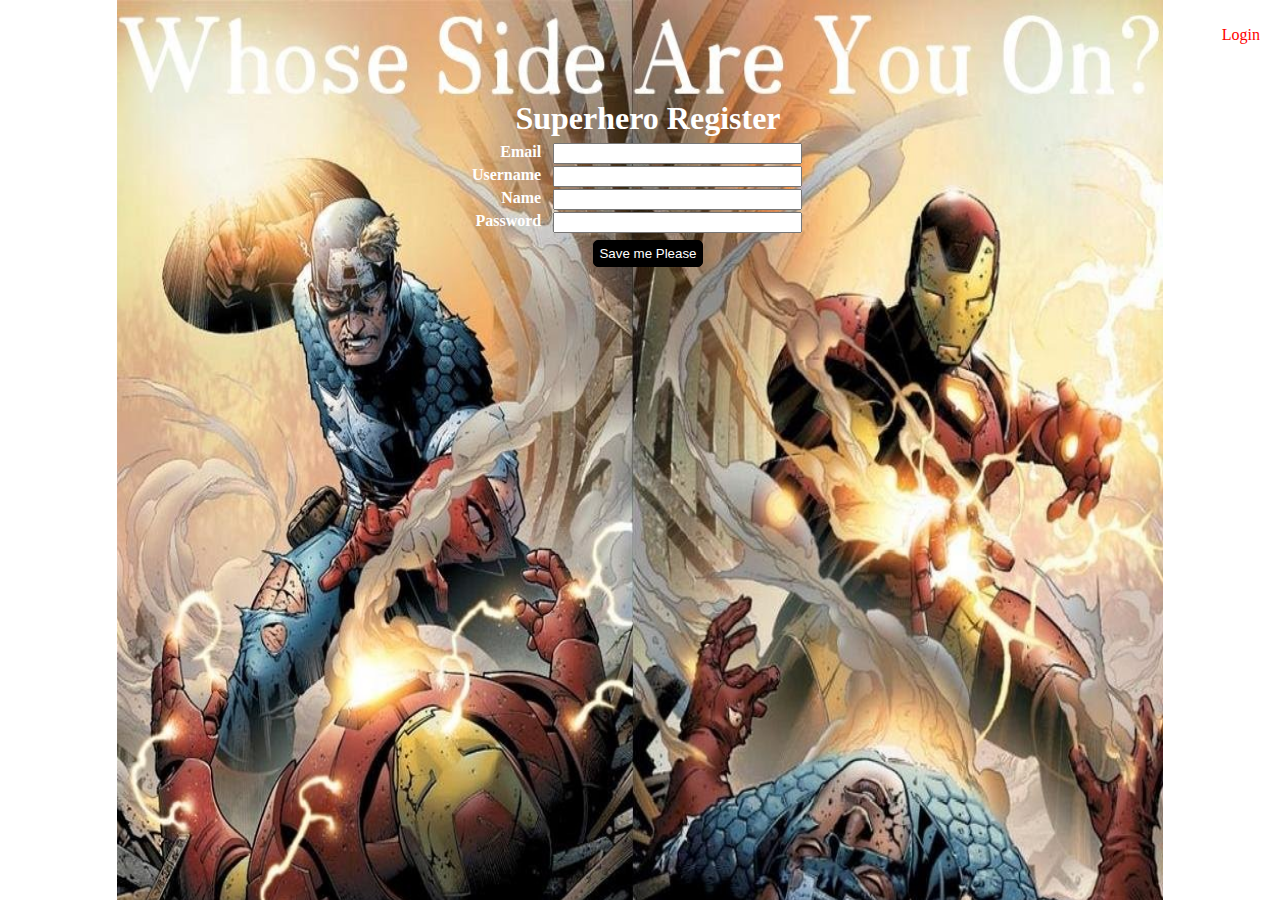
<file: index.html>
<!DOCTYPE html>
<html lang="en">
<head>
    <meta charset="UTF-8">
    <title>Superhero Registration Act </title>
    <link rel="stylesheet" type="text/css" href="assets/css/styles.min.css">
</head>
<body class="register-page">
<div id="masthead">
    <div id="branding" role="banner">
        <div class="topbar">
            <nav role="navigation">
                <div class="login"><a href="login.html" title="login" class="login-link">Login</a></div>
            </nav><!-- nav -->
        </div><!-- topbar -->
    </div><!-- #branding -->
</div><!-- #masthead -->
<div class="outer-content">
    <div class="form-content">
        <form action="register.php" method="post" onsubmit="return checkErrors();">
            <fieldset>
                <legend>
                    Superhero Register
                </legend>
                <div class="input-section">
                    <div class="input-label">
                        <label for="email" class="field-control">Email </label>
                    </div>
                    <div class="input-field">
                        <input type="email" name="email" id="email" required/> <br />
                    </div>
                </div>
                <div class="input-section">
                    <div class="input-label">
                        <label for="username" class="field-control">Username </label>
                    </div>
                    <div class="input-field">
                        <input onblur="doesUsernameExist();" onkeyup="validateUsername();" type="text" name="username" id="username" required/> <br />
                        <span id="usernameRegisteredStatus"></span>
                    </div>
                </div>
                <div class="input-section">
                    <div class="input-label">
                        <label for="fullname" class="field-control">Name </label>
                    </div>
                    <div class="input-field">
                        <input type="text" name="fullname" id="fullname" required/> <br />
                    </div>
                </div>
                <div class="input-section">
                    <div class="input-label">
                        <label for="password" class="field-control">Password </label>
                    </div>
                    <div class="input-field">
                        <input onkeyup="validatePassword()" type="password" name="password" id="password" required/>
                        <span id="password-status"></span>
                        <br />
                    </div>
                </div>
                <button type="submit" name="clickMe" class="btn" >Save me Please</button>
            </fieldset>
        </form>
    </div>
</div>
<script type="text/javascript" src="assets/js/superheroRegistrationAct.min.js" ></script>
</body>
</html>
</file>
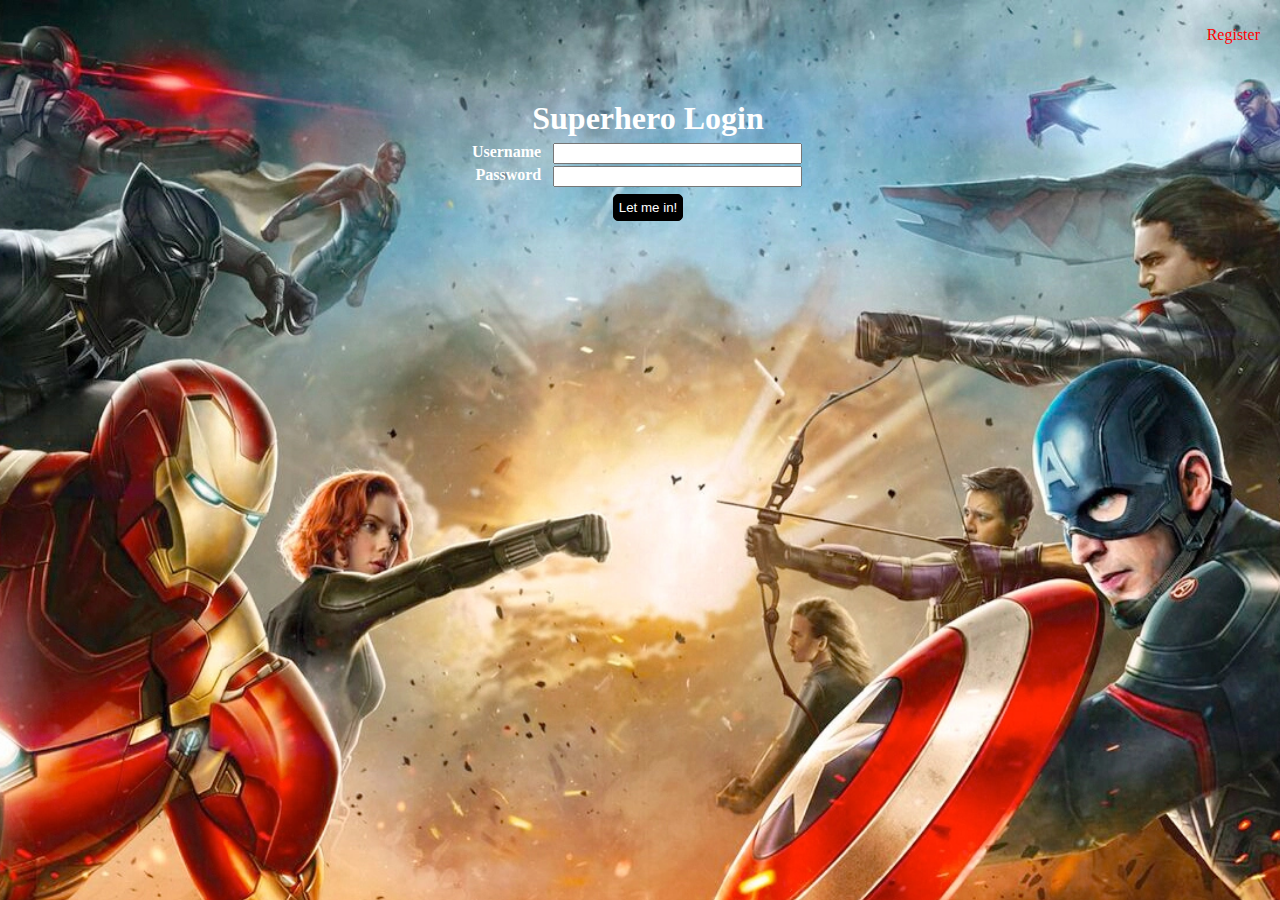
<file: login.html>
<!DOCTYPE html>
<html lang="en">
<head>
    <meta charset="UTF-8">
    <title>Superhero Registration Act </title>
    <link rel="stylesheet" type="text/css" href="assets/css/styles.min.css">
</head>
<body class="login-page">
<div id="masthead">
    <div id="branding" role="banner">
        <div class="topbar">
            <nav role="navigation">
                <div class="register"><a href="index.html" title="register" class="register-link">Register</a></div>
            </nav><!-- nav -->
        </div><!-- topbar -->
    </div><!-- #branding -->
</div><!-- #masthead -->
<div class="outer-content">
    <!--<a href="login.html">login</a>-->
    <div class="form-content">
        <form action="security.php" method="post">
            <span id="loginStatus"></span>
            <fieldset>
                <legend>
                    Superhero Login
                </legend>
                <div class="input-section">
                    <div class="input-label">
                        <label for="username">Username </label>
                    </div>
                    <div class="input-field">
                        <input type="text" name="username" id="username" required/>
                    </div>
                </div>
                <div class="input-section">
                    <div class="input-label">
                        <label for="password">Password </label>
                    </div>
                    <div class="input-field">
                        <input type="password" name="password" id="password" required/>
                    </div>
                </div>
                <button type="submit" class="btn" name="clickMe">Let me in!</button>
            </fieldset>
        </form>
    </div>
</div>
    <script type="text/javascript" src="assets/js/superheroRegistrationAct.min.js" ></script>
</body>
</html>
</file>
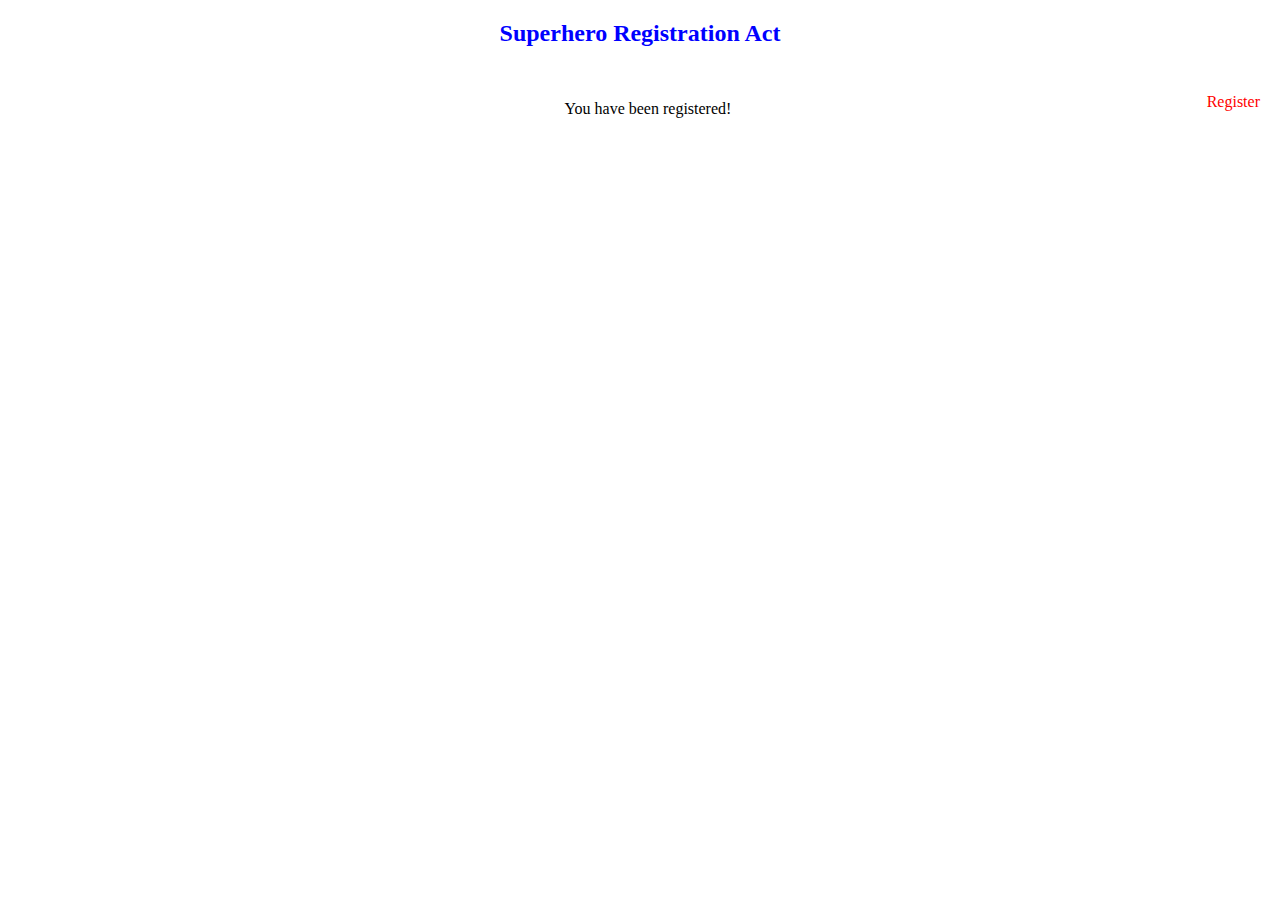
<file: success.html>
<!DOCTYPE html>
<html lang="en">
<head>
    <meta charset="UTF-8">
    <title>Superhero Registration Act </title>
    <link rel="stylesheet" type="text/css" href="assets/css/styles.min.css">
</head>
<body>
<div id="masthead">
    <div id="branding" role="banner">
        <div class="topbar">
            <header class="page-header">
                <hgroup>
                    <h2 id="page-header">Superhero Registration Act</h2>
                </hgroup>
            </header>
            <nav role="navigation">
                <div class="login"><a href="index.html" title="login" class="login-link">Register</a></div>
            </nav><!-- nav -->
        </div><!-- topbar -->
    </div><!-- #branding -->
</div><!-- #masthead -->
<div class="outer-content">
    <!--<a href="login.html">login</a>-->
    <div class="form-content">
        You have been registered!
    </div>
</div>
<script type="text/javascript" src="assets/js/superheroRegistrationAct.min.js" ></script>
</body>
</html>
</file>
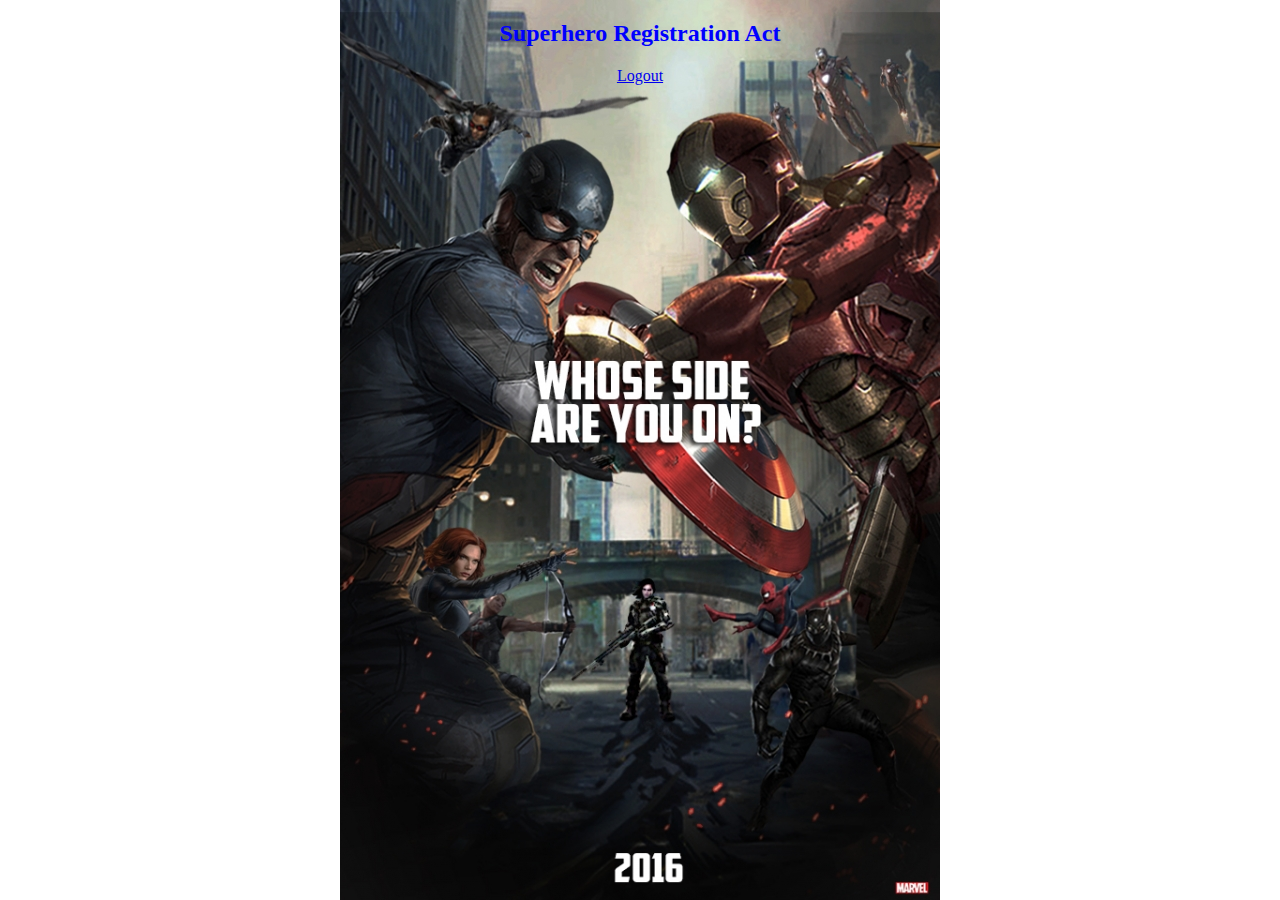
<file: superheroWatched.html>
<!DOCTYPE html>
<html lang="en">
<head>
    <meta charset="UTF-8">
    <title>Superhero Registration Act </title>
    <link rel="stylesheet" type="text/css" href="assets/css/styles.min.css">
</head>
<body class="dashboard-page">
<div id="masthead">
    <div id="branding" role="banner">
        <div class="topbar">
            <header class="page-header">
                <hgroup>
                    <h2 id="page-header">Superhero Registration Act</h2>
                </hgroup>
            </header>
            <nav role="navigation">
                <div class="logout"><a href="#" title="logout" class="logout-link">Logout</a></div>
            </nav><!-- nav -->
        </div><!-- topbar -->
    </div><!-- #branding -->
</div><!-- #masthead -->
<div class="outer-content">
    <!--<a href="login.html">login</a>-->
    <div class="form-content">
    </div>
</div>
<script type="text/javascript" src="superheroRegistrationAct.min.js" ></script>
</body>
</html>
</file>
<file: assets/css/styles.min.css>
.form-content,label{display:inline-block}span.error,span.loginError{font-weight:700;font-style:italic}body{width:100%;background-repeat:no-repeat;background-attachment:fixed;background-position:center;background-position-y:0}body.login-page{background-image:url(../images/superheroLoginImage.jpg);background-size:1498px 903px}body.register-page{background-image:url(../images/superheroRegistration.jpg);background-size:1046px 987px}body.dashboard-page{background-image:url(../images/superheroDashboard.jpg)}legend{font-weight:700;color:#fff;font-size:2em}fieldset{border:none}input#email,input#fullname,input#password,input#username{width:280px}.outer-content,div#masthead{width:100%;text-align:center;position:absolute}div#masthead{top:0;left:0}.outer-content{top:100px}.form-content{width:30%}.login,.register{float:right;margin-top:26px;margin-right:20px}a.login-link:hover,a.register-link:hover{color:#191970}a.login-link,a.register-link{color:red;text-decoration:none}label{max-width:100%;margin-bottom:5px;font-weight:700}.input-section{display:table;width:100%}.input-label{width:20%;float:left;text-align:right;color:#fff}.input-field{width:70%;margin-left:12px;float:left;display:inline-flex}button.btn{border:1px solid #000;background:#000;color:#fff;border-radius:5px;padding:5px;margin-top:5px;cursor:pointer}span.error{color:red;font-size:1em}h2#page-header{color:#00f}span.loginError{color:red;font-size:larger}
</file>
